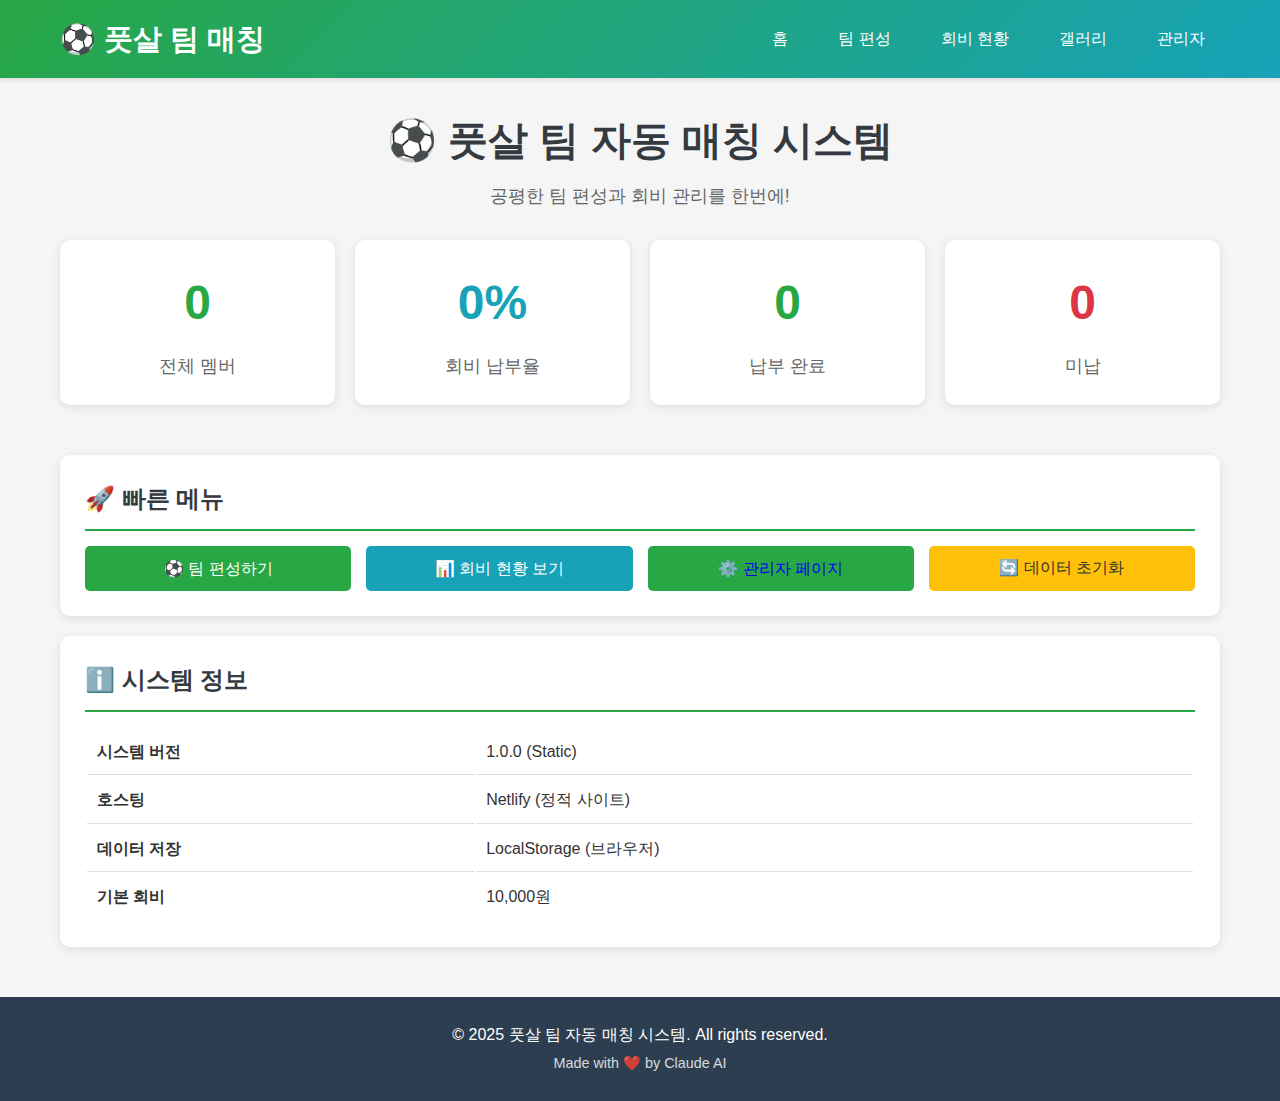
<file: index.html>
<!DOCTYPE html>
<html lang="ko">
<head>
    <meta charset="UTF-8">
    <meta name="viewport" content="width=device-width, initial-scale=1.0">
    <title>풋살 팀 자동 매칭 시스템</title>
    <link rel="stylesheet" href="/assets/css/style.css">
</head>
<body>
    <nav class="navbar">
        <div class="container">
            <a href="/" class="navbar-brand">⚽ 풋살 팀 매칭</a>
            <div class="navbar-menu">
                <a href="/">홈</a>
                <a href="/team-generator.html">팀 편성</a>
                <a href="/payment-status.html">회비 현황</a>
                <a href="/gallery.html">갤러리</a>
                <a href="/admin/" id="adminLink">관리자</a>
            </div>
        </div>
    </nav>

    <div class="container" style="margin-top: 30px;">
        <div class="page-title">
            <h2>⚽ 풋살 팀 자동 매칭 시스템</h2>
            <p>공평한 팀 편성과 회비 관리를 한번에!</p>
        </div>

        <!-- 통계 카드 -->
        <div style="display: grid; grid-template-columns: repeat(auto-fit, minmax(250px, 1fr)); gap: 20px; margin-bottom: 30px;">
            <div class="card text-center">
                <h3 style="color: #28a745; font-size: 3rem; margin-bottom: 10px;" id="totalMembers">0</h3>
                <p style="color: #666; font-size: 1.1rem;">전체 멤버</p>
            </div>

            <div class="card text-center">
                <h3 style="color: #17a2b8; font-size: 3rem; margin-bottom: 10px;" id="paymentRate">0</h3>
                <p style="color: #666; font-size: 1.1rem;">회비 납부율</p>
            </div>

            <div class="card text-center">
                <h3 style="color: #28a745; font-size: 3rem; margin-bottom: 10px;" id="paidCount">0</h3>
                <p style="color: #666; font-size: 1.1rem;">납부 완료</p>
            </div>

            <div class="card text-center">
                <h3 style="color: #dc3545; font-size: 3rem; margin-bottom: 10px;" id="unpaidCount">0</h3>
                <p style="color: #666; font-size: 1.1rem;">미납</p>
            </div>
        </div>

        <!-- 빠른 메뉴 -->
        <div class="card">
            <h3 class="card-title">🚀 빠른 메뉴</h3>

            <div style="display: grid; grid-template-columns: repeat(auto-fit, minmax(250px, 1fr)); gap: 15px;">
                <a href="/team-generator.html" class="btn btn-primary btn-block">⚽ 팀 편성하기</a>
                <a href="/payment-status.html" class="btn btn-secondary btn-block">📊 회비 현황 보기</a>
                <a href="/admin/" class="btn btn-success btn-block" style="background: #28a745;">⚙️ 관리자 페이지</a>
                <button onclick="resetData()" class="btn" style="background: #ffc107; color: #333;">🔄 데이터 초기화</button>
            </div>
        </div>

        <!-- 시스템 정보 -->
        <div class="card">
            <h3 class="card-title">ℹ️ 시스템 정보</h3>

            <table style="width: 100%;">
                <tr>
                    <td style="padding: 10px; border-bottom: 1px solid #ddd;"><strong>시스템 버전</strong></td>
                    <td style="padding: 10px; border-bottom: 1px solid #ddd;">1.0.0 (Static)</td>
                </tr>
                <tr>
                    <td style="padding: 10px; border-bottom: 1px solid #ddd;"><strong>호스팅</strong></td>
                    <td style="padding: 10px; border-bottom: 1px solid #ddd;">Netlify (정적 사이트)</td>
                </tr>
                <tr>
                    <td style="padding: 10px; border-bottom: 1px solid #ddd;"><strong>데이터 저장</strong></td>
                    <td style="padding: 10px; border-bottom: 1px solid #ddd;">LocalStorage (브라우저)</td>
                </tr>
                <tr>
                    <td style="padding: 10px;"><strong>기본 회비</strong></td>
                    <td style="padding: 10px;">10,000원</td>
                </tr>
            </table>
        </div>
    </div>

    <footer style="background: #2c3e50; color: white; text-align: center; padding: 20px; margin-top: 50px;">
        <p>&copy; 2025 풋살 팀 자동 매칭 시스템. All rights reserved.</p>
        <p style="font-size: 0.9rem; opacity: 0.8;">Made with ❤️ by Claude AI</p>
    </footer>

    <script src="/js/storage.js"></script>
    <script>
        // 통계 로드
        function loadStatistics() {
            const members = storage.getMembers(true);
            const stats = storage.getPaymentStatistics();

            document.getElementById('totalMembers').textContent = stats.total_members;
            document.getElementById('paymentRate').textContent = stats.payment_rate + '%';
            document.getElementById('paidCount').textContent = stats.paid_count;
            document.getElementById('unpaidCount').textContent = stats.unpaid_count;
        }

        // 관리자 링크 업데이트
        function updateAdminLink() {
            const isLoggedIn = storage.isAdminLoggedIn();
            const adminLink = document.getElementById('adminLink');

            if (isLoggedIn) {
                adminLink.textContent = '관리자 (로그인됨)';
                adminLink.href = '/admin/';
            } else {
                adminLink.textContent = '관리자';
                adminLink.href = '/admin/login.html';
            }
        }

        // 데이터 초기화
        function resetData() {
            if (storage.resetAllData()) {
                alert('데이터가 초기화되었습니다.');
                location.reload();
            }
        }

        // 페이지 로드 시 실행
        document.addEventListener('DOMContentLoaded', function() {
            loadStatistics();
            updateAdminLink();
        });
    </script>
</body>
</html>
</file>
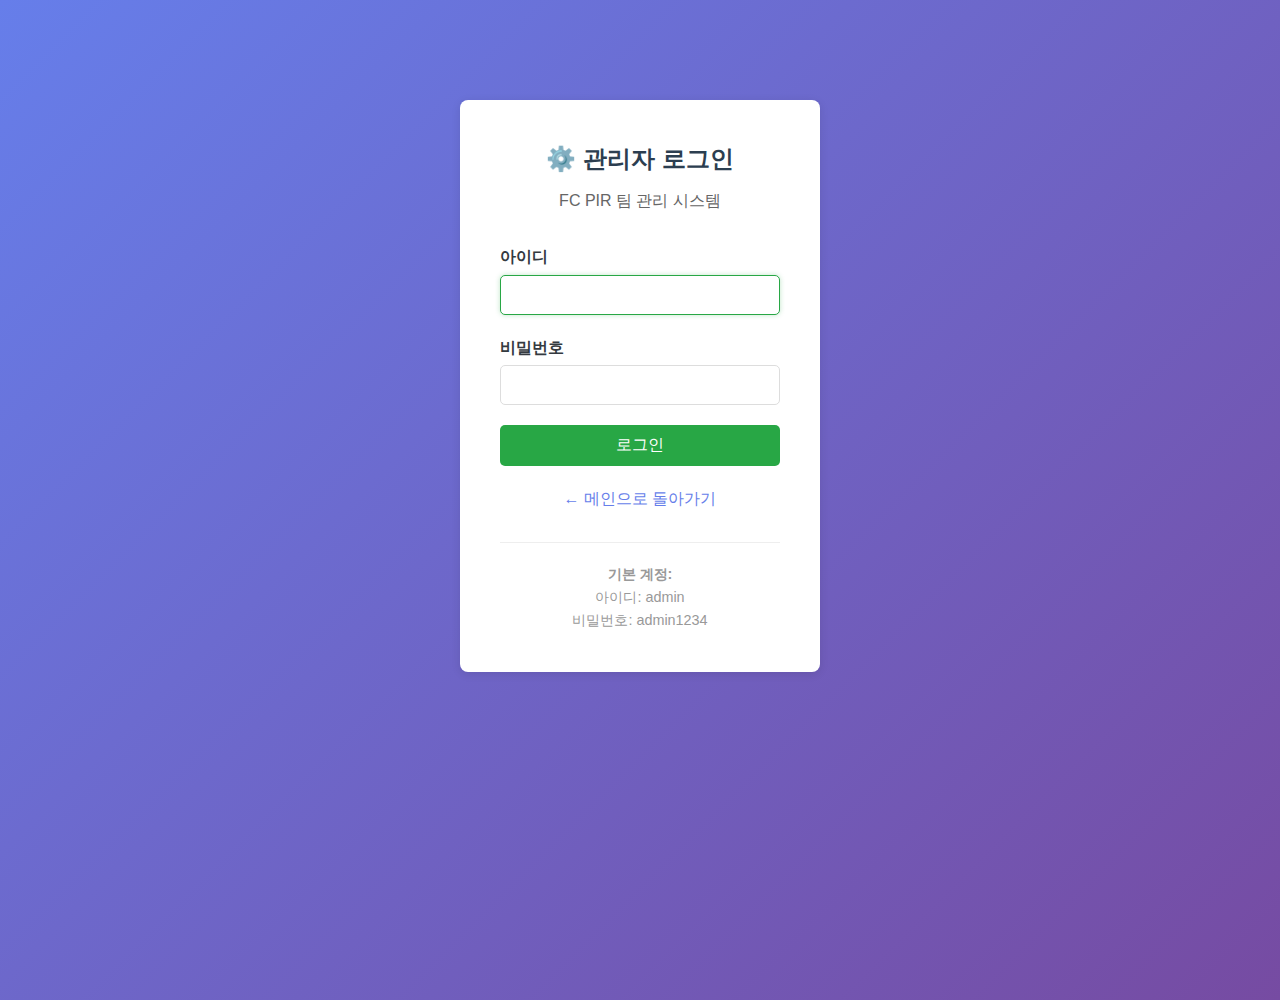
<file: admin/index.html>
<!DOCTYPE html>
<html lang="ko">
<head>
    <meta charset="UTF-8">
    <meta name="viewport" content="width=device-width, initial-scale=1.0">
    <title>관리자 대시보드 - 풋살 팀 매칭</title>
    <link rel="stylesheet" href="/assets/css/style.css">
</head>
<body>
    <nav class="navbar">
        <div class="container">
            <a href="/" class="navbar-brand">⚽ 풋살 팀 매칭</a>
            <div class="navbar-menu">
                <a href="/">홈</a>
                <a href="/team-generator.html">팀 편성</a>
                <a href="/payment-status.html">회비 현황</a>
                <a href="/gallery.html">갤러리</a>
                <a href="/admin/">관리자</a>
                <a href="#" onclick="logout()" style="color: #dc3545;">로그아웃</a>
            </div>
        </div>
    </nav>

    <div class="container" style="margin-top: 30px;">
        <div class="page-title">
            <h2>⚙️ 관리자 대시보드</h2>
            <p>환영합니다, <span id="adminName"></span>님!</p>
        </div>

        <!-- 통계 카드 -->
        <div style="display: grid; grid-template-columns: repeat(auto-fit, minmax(250px, 1fr)); gap: 20px; margin-bottom: 30px;">
            <div class="card text-center">
                <h3 style="color: #28a745; font-size: 3rem; margin-bottom: 10px;" id="totalMembers">0</h3>
                <p style="color: #666; font-size: 1.1rem;">전체 멤버</p>
                <a href="/admin/members.html" class="btn btn-primary" style="margin-top: 10px;">멤버 관리</a>
            </div>

            <div class="card text-center">
                <h3 style="color: #17a2b8; font-size: 3rem; margin-bottom: 10px;" id="paymentRate">0%</h3>
                <p style="color: #666; font-size: 1.1rem;">회비 납부율</p>
                <a href="/admin/payments.html" class="btn btn-secondary" style="margin-top: 10px;">회비 관리</a>
            </div>

            <div class="card text-center">
                <h3 style="color: #28a745; font-size: 3rem; margin-bottom: 10px;" id="paidCount">0</h3>
                <p style="color: #666; font-size: 1.1rem;">납부 완료</p>
            </div>

            <div class="card text-center">
                <h3 style="color: #dc3545; font-size: 3rem; margin-bottom: 10px;" id="unpaidCount">0</h3>
                <p style="color: #666; font-size: 1.1rem;">미납</p>
            </div>
        </div>

        <!-- 빠른 액션 -->
        <div class="card">
            <h3 class="card-title">🚀 빠른 액션</h3>

            <div style="display: grid; grid-template-columns: repeat(auto-fit, minmax(200px, 1fr)); gap: 15px;">
                <a href="/admin/members.html" class="btn btn-primary btn-block">➕ 멤버 추가</a>
                <a href="/admin/payments.html" class="btn btn-secondary btn-block">💰 회비 관리</a>
                <a href="/admin/gallery.html" class="btn btn-block" style="background: #e83e8c; color: white;">📸 갤러리 관리</a>
                <a href="/team-generator.html" class="btn btn-success btn-block" style="background: #28a745;">⚽ 팀 편성</a>
                <a href="/payment-status.html" class="btn" style="background: #ffc107; color: #333;">📊 회비 현황</a>
            </div>
        </div>

        <!-- 최근 팀 편성 기록 -->
        <div class="card">
            <h3 class="card-title">📋 최근 팀 편성 기록</h3>

            <div id="recentTeams">
                <!-- JavaScript로 동적 생성 -->
            </div>
        </div>

        <!-- 시스템 정보 -->
        <div class="card">
            <h3 class="card-title">ℹ️ 시스템 정보</h3>

            <table style="width: 100%;">
                <tr>
                    <td style="padding: 10px; border-bottom: 1px solid #ddd;"><strong>시스템 버전</strong></td>
                    <td style="padding: 10px; border-bottom: 1px solid #ddd;">1.0.0 (Static)</td>
                </tr>
                <tr>
                    <td style="padding: 10px; border-bottom: 1px solid #ddd;"><strong>호스팅</strong></td>
                    <td style="padding: 10px; border-bottom: 1px solid #ddd;">Netlify</td>
                </tr>
                <tr>
                    <td style="padding: 10px; border-bottom: 1px solid #ddd;"><strong>로그인 시간</strong></td>
                    <td style="padding: 10px; border-bottom: 1px solid #ddd;" id="loginTime">-</td>
                </tr>
                <tr>
                    <td style="padding: 10px;"><strong>기본 회비</strong></td>
                    <td style="padding: 10px;">10,000원</td>
                </tr>
            </table>
        </div>
    </div>

    <footer style="background: #2c3e50; color: white; text-align: center; padding: 20px; margin-top: 50px;">
        <p>&copy; 2025 풋살 팀 자동 매칭 시스템. All rights reserved.</p>
    </footer>

    <script src="/js/storage.js"></script>
    <script>
        // 관리자 인증 확인
        if (!storage.isAdminLoggedIn()) {
            alert('로그인이 필요합니다.');
            window.location.href = '/admin/login.html';
        }

        // 통계 로드
        function loadStatistics() {
            const stats = storage.getPaymentStatistics();

            document.getElementById('totalMembers').textContent = stats.total_members;
            document.getElementById('paymentRate').textContent = stats.payment_rate + '%';
            document.getElementById('paidCount').textContent = stats.paid_count;
            document.getElementById('unpaidCount').textContent = stats.unpaid_count;
        }

        // 관리자 정보 로드
        function loadAdminInfo() {
            const session = storage.getAdminSession();
            if (session) {
                document.getElementById('adminName').textContent = session.name;
                const loginTime = new Date(session.login_time).toLocaleString('ko-KR');
                document.getElementById('loginTime').textContent = loginTime;
            }
        }

        // 최근 팀 편성 기록 로드
        function loadRecentTeams() {
            const teams = storage.getTeamHistory(5);
            const recentTeams = document.getElementById('recentTeams');

            if (teams.length === 0) {
                recentTeams.innerHTML = '<div style="text-align: center; padding: 40px; color: #999;">팀 편성 기록이 없습니다.</div>';
                return;
            }

            let html = `
                <table class="table">
                    <thead>
                        <tr>
                            <th>날짜</th>
                            <th>Team A 레벨</th>
                            <th>Team B 레벨</th>
                            <th>레벨 차이</th>
                            <th>생성 시간</th>
                        </tr>
                    </thead>
                    <tbody>
            `;

            teams.forEach(team => {
                const diff = Math.abs(team.team_a_level - team.team_b_level);
                const badgeClass = diff <= 2 ? 'badge-success' : (diff <= 5 ? 'badge-warning' : 'badge-danger');

                html += `
                    <tr>
                        <td>${team.match_date}</td>
                        <td><span class="badge badge-info">${team.team_a_level}</span></td>
                        <td><span class="badge badge-danger" style="background: #dc3545;">${team.team_b_level}</span></td>
                        <td><span class="badge ${badgeClass}">${diff.toFixed(1)}</span></td>
                        <td>${new Date(team.created_at).toLocaleString('ko-KR')}</td>
                    </tr>
                `;
            });

            html += `
                    </tbody>
                </table>
            `;

            recentTeams.innerHTML = html;
        }

        // 로그아웃
        function logout() {
            if (confirm('로그아웃하시겠습니까?')) {
                storage.adminLogout();
                window.location.href = '/admin/login.html';
            }
        }

        // 페이지 로드 시 실행
        document.addEventListener('DOMContentLoaded', function() {
            loadStatistics();
            loadAdminInfo();
            loadRecentTeams();
        });
    </script>
</body>
</html>
</file>
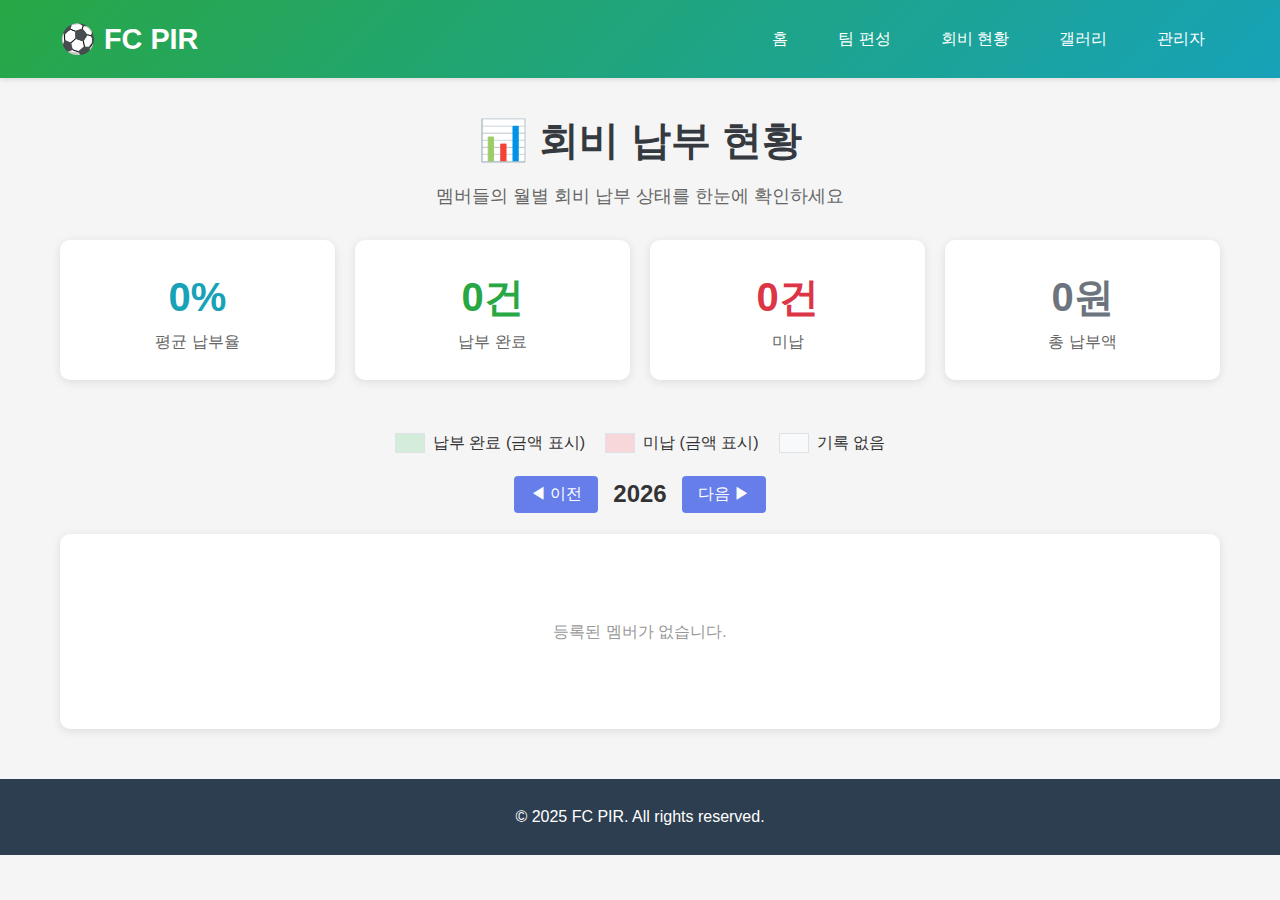
<file: payment-status.html>
<!DOCTYPE html>
<html lang="ko">
<head>
    <meta charset="UTF-8">
    <meta name="viewport" content="width=device-width, initial-scale=1.0">
    <title>회비 현황 - FC PIR</title>
    <link rel="stylesheet" href="/assets/css/style.css">
    <style>
        .payment-matrix {
            overflow-x: auto;
            margin: 20px 0;
        }

        .payment-table {
            width: 100%;
            border-collapse: collapse;
            min-width: 1000px;
            background: white;
            box-shadow: 0 1px 3px rgba(0,0,0,0.1);
        }

        .payment-table th,
        .payment-table td {
            padding: 12px 8px;
            text-align: center;
            border: 1px solid #dee2e6;
        }

        .payment-table thead th {
            background: linear-gradient(135deg, #667eea 0%, #764ba2 100%);
            color: white;
            font-weight: 600;
            position: sticky;
            top: 0;
            z-index: 10;
        }

        .payment-table tbody th {
            background: #f8f9fa;
            font-weight: 600;
            text-align: left;
            position: sticky;
            left: 0;
            z-index: 5;
        }

        .payment-cell {
            cursor: default;
            font-size: 0.9rem;
            font-weight: 600;
        }

        .payment-cell.paid {
            background: #d4edda;
            color: #155724;
        }

        .payment-cell.unpaid {
            background: #f8d7da;
            color: #721c24;
        }

        .payment-cell.empty {
            background: #f8f9fa;
            color: #6c757d;
        }

        .year-selector {
            display: flex;
            justify-content: center;
            align-items: center;
            gap: 15px;
            margin: 20px 0;
        }

        .year-selector button {
            padding: 8px 16px;
            border: none;
            background: #667eea;
            color: white;
            border-radius: 4px;
            cursor: pointer;
            font-size: 1rem;
        }

        .year-selector button:hover {
            background: #5568d3;
        }

        .year-selector span {
            font-size: 1.5rem;
            font-weight: bold;
            color: #333;
        }

        .stats-row {
            background: #e7f3ff !important;
            font-weight: bold;
        }

        .legend {
            display: flex;
            gap: 20px;
            justify-content: center;
            margin: 20px 0;
            flex-wrap: wrap;
        }

        .legend-item {
            display: flex;
            align-items: center;
            gap: 8px;
        }

        .legend-box {
            width: 30px;
            height: 20px;
            border: 1px solid #dee2e6;
        }

        .legend-box.paid {
            background: #d4edda;
        }

        .legend-box.unpaid {
            background: #f8d7da;
        }

        .legend-box.empty {
            background: #f8f9fa;
        }
    </style>
</head>
<body>
    <nav class="navbar">
        <div class="container">
            <a href="/" class="navbar-brand">⚽ FC PIR</a>
            <div class="navbar-menu">
                <a href="/">홈</a>
                <a href="/team-generator.html">팀 편성</a>
                <a href="/payment-status.html">회비 현황</a>
                <a href="/gallery.html">갤러리</a>
                <a href="/admin/">관리자</a>
            </div>
        </div>
    </nav>

    <div class="container" style="margin-top: 30px;">
        <div class="page-title">
            <h2>📊 회비 납부 현황</h2>
            <p>멤버들의 월별 회비 납부 상태를 한눈에 확인하세요</p>
        </div>

        <!-- 통계 -->
        <div style="display: grid; grid-template-columns: repeat(auto-fit, minmax(200px, 1fr)); gap: 20px; margin-bottom: 30px;">
            <div class="card text-center">
                <h3 style="color: #17a2b8; font-size: 2.5rem;" id="paymentRate">0%</h3>
                <p style="color: #666;">평균 납부율</p>
            </div>

            <div class="card text-center">
                <h3 style="color: #28a745; font-size: 2.5rem;" id="paidCount">0건</h3>
                <p style="color: #666;">납부 완료</p>
            </div>

            <div class="card text-center">
                <h3 style="color: #dc3545; font-size: 2.5rem;" id="unpaidCount">0건</h3>
                <p style="color: #666;">미납</p>
            </div>

            <div class="card text-center">
                <h3 style="color: #6c757d; font-size: 2.5rem;" id="totalAmount">0원</h3>
                <p style="color: #666;">총 납부액</p>
            </div>
        </div>

        <!-- 범례 -->
        <div class="legend">
            <div class="legend-item">
                <div class="legend-box paid"></div>
                <span>납부 완료 (금액 표시)</span>
            </div>
            <div class="legend-item">
                <div class="legend-box unpaid"></div>
                <span>미납 (금액 표시)</span>
            </div>
            <div class="legend-item">
                <div class="legend-box empty"></div>
                <span>기록 없음</span>
            </div>
        </div>

        <!-- 연도 선택 -->
        <div class="year-selector">
            <button onclick="changeYear(-1)">◀ 이전</button>
            <span id="currentYear">2025</span>
            <button onclick="changeYear(1)">다음 ▶</button>
        </div>

        <div class="card">
            <div class="payment-matrix" id="paymentMatrix">
                <!-- JavaScript로 동적 생성 -->
            </div>
        </div>
    </div>

    <footer style="background: #2c3e50; color: white; text-align: center; padding: 20px; margin-top: 50px;">
        <p>&copy; 2025 FC PIR. All rights reserved.</p>
    </footer>

    <script src="/js/storage.js"></script>
    <script>
        let currentYear = new Date().getFullYear();

        // 연도 변경
        function changeYear(delta) {
            currentYear += delta;
            document.getElementById('currentYear').textContent = currentYear;
            loadPaymentMatrix();
            loadStatistics();
        }

        // 통계 로드
        function loadStatistics() {
            const matrix = storage.getPaymentMatrix(currentYear);

            let totalPaid = 0;
            let totalUnpaid = 0;
            let totalAmount = 0;

            matrix.forEach(row => {
                for (let month = 1; month <= 12; month++) {
                    const payment = row.months[month];
                    if (payment) {
                        if (payment.paid) {
                            totalPaid++;
                            totalAmount += payment.amount;
                        } else {
                            totalUnpaid++;
                        }
                    }
                }
            });

            const totalPayments = totalPaid + totalUnpaid;
            const paymentRate = totalPayments > 0 ? Math.round((totalPaid / totalPayments) * 100) : 0;

            document.getElementById('paymentRate').textContent = paymentRate + '%';
            document.getElementById('paidCount').textContent = totalPaid + '건';
            document.getElementById('unpaidCount').textContent = totalUnpaid + '건';
            document.getElementById('totalAmount').textContent = formatCurrency(totalAmount);
        }

        // 회비 매트릭스 로드
        function loadPaymentMatrix() {
            const matrix = storage.getPaymentMatrix(currentYear);
            const container = document.getElementById('paymentMatrix');

            if (matrix.length === 0) {
                container.innerHTML = '<div style="text-align: center; padding: 40px; color: #999;">등록된 멤버가 없습니다.</div>';
                return;
            }

            let html = `
                <table class="payment-table">
                    <thead>
                        <tr>
                            <th style="min-width: 120px;">회원명</th>
            `;

            // 월 헤더
            for (let month = 1; month <= 12; month++) {
                html += `<th>${month}월</th>`;
            }

            html += `
                            <th>합계</th>
                        </tr>
                    </thead>
                    <tbody>
            `;

            // 회원별 행
            matrix.forEach(row => {
                html += `<tr>`;
                html += `<th>${escapeHtml(row.member_name)}</th>`;

                let rowTotal = 0;

                // 월별 데이터
                for (let month = 1; month <= 12; month++) {
                    const payment = row.months[month];

                    if (payment) {
                        const cellClass = payment.paid ? 'paid' : 'unpaid';
                        const amount = formatAmount(payment.amount);
                        html += `<td class="payment-cell ${cellClass}">${amount}</td>`;

                        if (payment.paid) {
                            rowTotal += payment.amount;
                        }
                    } else {
                        html += `<td class="payment-cell empty">-</td>`;
                    }
                }

                // 합계 열
                html += `<td style="font-weight: bold; background: #e7f3ff;">${formatCurrency(rowTotal)}</td>`;
                html += `</tr>`;
            });

            // 통계 행 (월별 합계)
            html += `<tr class="stats-row">`;
            html += `<th>월별 합계</th>`;

            let yearTotal = 0;

            for (let month = 1; month <= 12; month++) {
                let monthTotal = 0;

                matrix.forEach(row => {
                    const payment = row.months[month];
                    if (payment && payment.paid) {
                        monthTotal += payment.amount;
                    }
                });

                yearTotal += monthTotal;
                html += `<td style="font-weight: bold;">${formatCurrency(monthTotal)}</td>`;
            }

            html += `<td style="font-weight: bold; font-size: 1.1rem;">${formatCurrency(yearTotal)}</td>`;
            html += `</tr>`;

            html += `
                    </tbody>
                </table>
            `;

            container.innerHTML = html;
        }

        // 금액 포맷 (간단)
        function formatAmount(amount) {
            if (amount >= 10000) {
                return (amount / 10000) + '만';
            }
            return amount.toLocaleString() + '원';
        }

        // 금액 포맷 (전체)
        function formatCurrency(amount) {
            if (amount === 0) return '0원';
            return amount.toLocaleString() + '원';
        }

        // HTML 이스케이프
        function escapeHtml(text) {
            if (!text) return '';
            const div = document.createElement('div');
            div.textContent = text;
            return div.innerHTML;
        }

        // 페이지 로드 시 실행
        document.addEventListener('DOMContentLoaded', function() {
            document.getElementById('currentYear').textContent = currentYear;
            loadStatistics();
            loadPaymentMatrix();
        });
    </script>
</body>
</html>
</file>
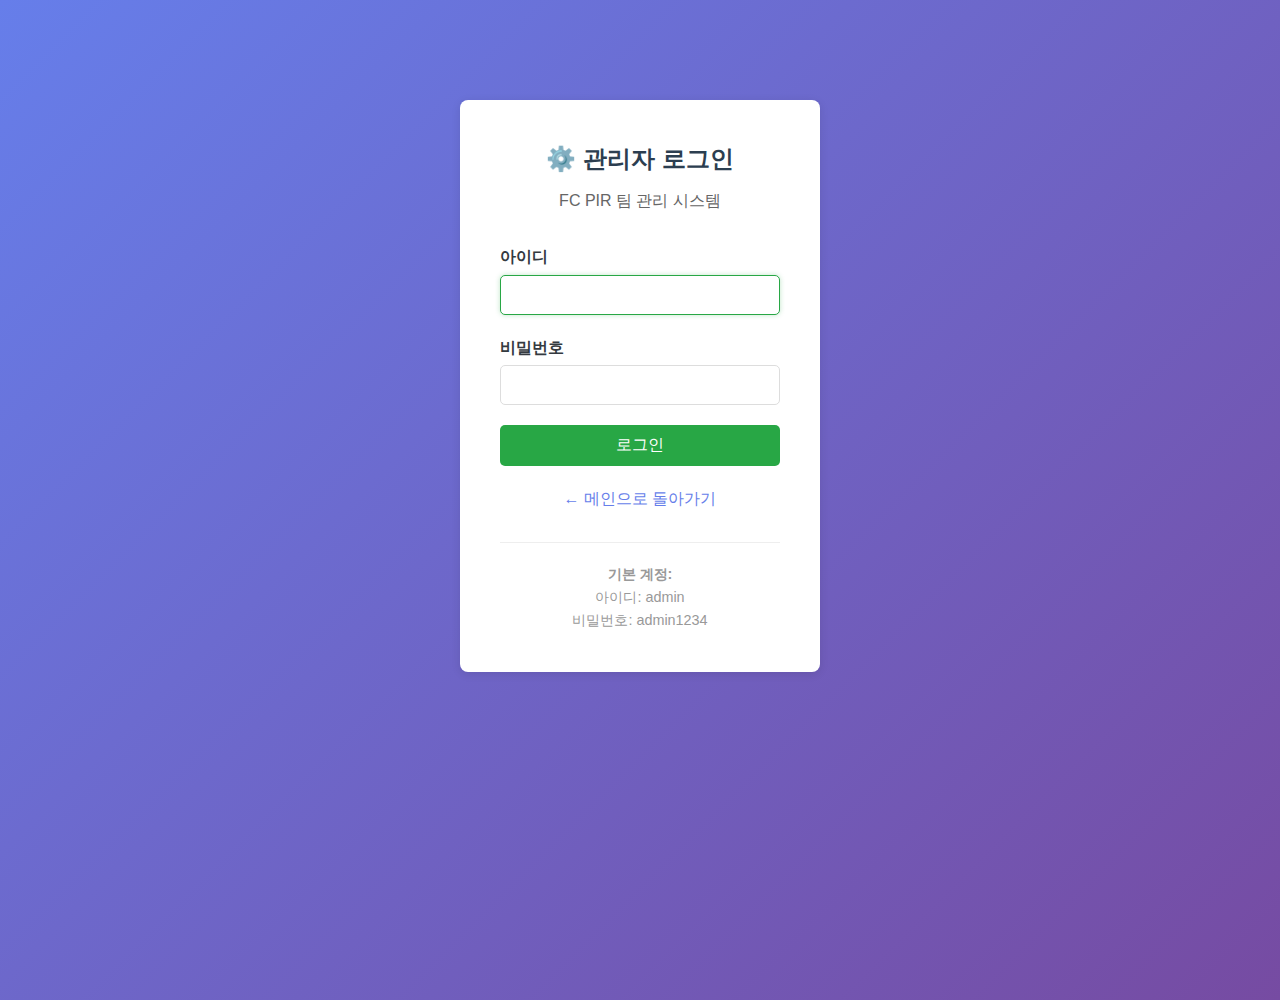
<file: admin/login.html>
<!DOCTYPE html>
<html lang="ko">
<head>
    <meta charset="UTF-8">
    <meta name="viewport" content="width=device-width, initial-scale=1.0">
    <title>관리자 로그인 - FC PIR</title>
    <link rel="stylesheet" href="/assets/css/style.css">
    <style>
        .login-container {
            max-width: 400px;
            margin: 100px auto;
            padding: 0 20px;
        }
        .login-card {
            background: white;
            padding: 40px;
            border-radius: 8px;
            box-shadow: 0 2px 10px rgba(0,0,0,0.1);
        }
        .login-title {
            text-align: center;
            margin-bottom: 30px;
        }
        .login-title h2 {
            color: #2c3e50;
            margin-bottom: 10px;
        }
    </style>
</head>
<body style="background: linear-gradient(135deg, #667eea 0%, #764ba2 100%); min-height: 100vh;">
    <div class="login-container">
        <div class="login-card">
            <div class="login-title">
                <h2>⚙️ 관리자 로그인</h2>
                <p style="color: #666;">FC PIR 팀 관리 시스템</p>
            </div>

            <form id="loginForm">
                <div class="form-group">
                    <label for="username">아이디</label>
                    <input type="text" id="username" class="form-control" required autofocus>
                </div>

                <div class="form-group">
                    <label for="password">비밀번호</label>
                    <input type="password" id="password" class="form-control" required>
                </div>

                <div id="errorMessage" style="display: none; padding: 10px; margin-bottom: 15px; background: #f8d7da; color: #721c24; border-radius: 4px; font-size: 0.9rem;">
                </div>

                <button type="submit" class="btn btn-primary btn-block">로그인</button>

                <div style="text-align: center; margin-top: 20px;">
                    <a href="/" style="color: #667eea; text-decoration: none;">← 메인으로 돌아가기</a>
                </div>
            </form>

            <div style="margin-top: 30px; padding-top: 20px; border-top: 1px solid #eee; text-align: center; color: #999; font-size: 0.9rem;">
                <p><strong>기본 계정:</strong></p>
                <p>아이디: admin</p>
                <p>비밀번호: admin1234</p>
            </div>
        </div>
    </div>

    <script src="/js/storage.js"></script>
    <script>
        // 이미 로그인된 경우 대시보드로 리다이렉트
        if (storage.isAdminLoggedIn()) {
            window.location.href = '/admin/';
        }

        // 로그인 폼 제출
        document.getElementById('loginForm').addEventListener('submit', function(e) {
            e.preventDefault();

            const username = document.getElementById('username').value;
            const password = document.getElementById('password').value;
            const errorMessage = document.getElementById('errorMessage');

            // 로그인 시도
            const result = storage.adminLogin(username, password);

            if (result.success) {
                // 로그인 성공
                window.location.href = '/admin/';
            } else {
                // 로그인 실패
                errorMessage.textContent = result.message;
                errorMessage.style.display = 'block';

                // 3초 후 오류 메시지 숨김
                setTimeout(() => {
                    errorMessage.style.display = 'none';
                }, 3000);
            }
        });
    </script>
</body>
</html>
</file>
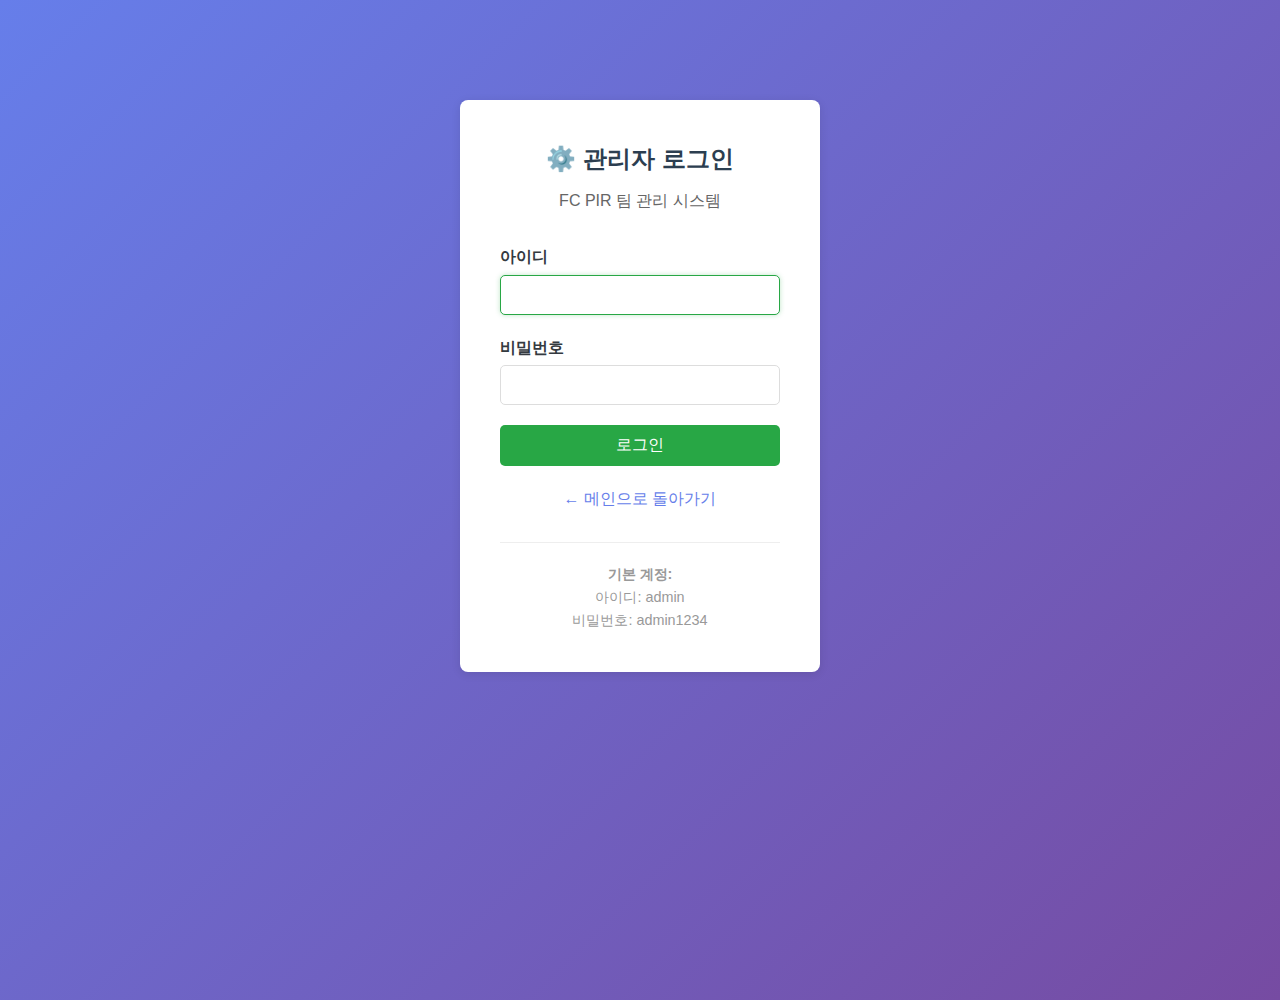
<file: admin/payments.html>
<!DOCTYPE html>
<html lang="ko">
<head>
    <meta charset="UTF-8">
    <meta name="viewport" content="width=device-width, initial-scale=1.0">
    <title>회비 관리 - 풋살 팀 매칭</title>
    <link rel="stylesheet" href="/assets/css/style.css">
    <style>
        .payment-matrix {
            overflow-x: auto;
            margin: 20px 0;
        }

        .payment-table {
            width: 100%;
            border-collapse: collapse;
            min-width: 1000px;
            background: white;
            box-shadow: 0 1px 3px rgba(0,0,0,0.1);
        }

        .payment-table th,
        .payment-table td {
            padding: 10px 6px;
            text-align: center;
            border: 1px solid #dee2e6;
            font-size: 0.85rem;
        }

        .payment-table thead th {
            background: linear-gradient(135deg, #667eea 0%, #764ba2 100%);
            color: white;
            font-weight: 600;
            position: sticky;
            top: 0;
            z-index: 10;
        }

        .payment-table tbody th {
            background: #f8f9fa;
            font-weight: 600;
            text-align: left;
            position: sticky;
            left: 0;
            z-index: 5;
        }

        .payment-cell {
            cursor: pointer;
            font-size: 0.85rem;
            font-weight: 600;
            transition: all 0.2s;
            position: relative;
        }

        .payment-cell:hover {
            transform: scale(1.05);
            box-shadow: 0 2px 8px rgba(0,0,0,0.2);
        }

        .payment-cell.paid {
            background: #d4edda;
            color: #155724;
        }

        .payment-cell.unpaid {
            background: #f8d7da;
            color: #721c24;
        }

        .payment-cell.empty {
            background: #fff3cd;
            color: #856404;
        }

        .year-selector {
            display: flex;
            justify-content: center;
            align-items: center;
            gap: 15px;
            margin: 20px 0;
        }

        .year-selector button {
            padding: 8px 16px;
            border: none;
            background: #667eea;
            color: white;
            border-radius: 4px;
            cursor: pointer;
            font-size: 1rem;
        }

        .year-selector button:hover {
            background: #5568d3;
        }

        .year-selector span {
            font-size: 1.5rem;
            font-weight: bold;
            color: #333;
        }

        .stats-row {
            background: #e7f3ff !important;
            font-weight: bold;
        }

        .legend {
            display: flex;
            gap: 20px;
            justify-content: center;
            margin: 20px 0;
            flex-wrap: wrap;
        }

        .legend-item {
            display: flex;
            align-items: center;
            gap: 8px;
        }

        .legend-box {
            width: 30px;
            height: 20px;
            border: 1px solid #dee2e6;
        }

        .legend-box.paid {
            background: #d4edda;
        }

        .legend-box.unpaid {
            background: #f8d7da;
        }

        .legend-box.empty {
            background: #fff3cd;
        }

        /* 모달 스타일 */
        .modal {
            display: none;
            position: fixed;
            z-index: 1000;
            left: 0;
            top: 0;
            width: 100%;
            height: 100%;
            background: rgba(0,0,0,0.5);
            animation: fadeIn 0.2s;
        }

        .modal.active {
            display: flex;
            justify-content: center;
            align-items: center;
        }

        .modal-content {
            background: white;
            padding: 30px;
            border-radius: 8px;
            max-width: 400px;
            width: 90%;
            animation: slideIn 0.3s;
        }

        @keyframes fadeIn {
            from { opacity: 0; }
            to { opacity: 1; }
        }

        @keyframes slideIn {
            from { transform: translateY(-50px); opacity: 0; }
            to { transform: translateY(0); opacity: 1; }
        }

        .modal-header {
            margin-bottom: 20px;
        }

        .modal-header h3 {
            margin: 0;
            color: #333;
        }

        .modal-actions {
            display: flex;
            gap: 10px;
            margin-top: 20px;
        }

        .modal-actions button {
            flex: 1;
            padding: 10px;
            border: none;
            border-radius: 4px;
            cursor: pointer;
            font-size: 1rem;
        }
    </style>
</head>
<body>
    <nav class="navbar">
        <div class="container">
            <a href="/" class="navbar-brand">⚽ 풋살 팀 매칭</a>
            <div class="navbar-menu">
                <a href="/">홈</a>
                <a href="/team-generator.html">팀 편성</a>
                <a href="/payment-status.html">회비 현황</a>
                <a href="/admin/">관리자</a>
                <a href="#" onclick="logout()" style="color: #dc3545;">로그아웃</a>
            </div>
        </div>
    </nav>

    <div class="container" style="margin-top: 30px;">
        <div class="page-title">
            <h2>💰 회비 관리</h2>
            <p>회원들의 월별 회비를 관리합니다 (셀 클릭으로 납부 처리/금액 입력)</p>
        </div>

        <!-- 통계 -->
        <div style="display: grid; grid-template-columns: repeat(auto-fit, minmax(200px, 1fr)); gap: 20px; margin-bottom: 30px;">
            <div class="card text-center">
                <h3 style="color: #17a2b8; font-size: 2.5rem;" id="paymentRate">0%</h3>
                <p style="color: #666;">평균 납부율</p>
            </div>

            <div class="card text-center">
                <h3 style="color: #28a745; font-size: 2.5rem;" id="paidCount">0건</h3>
                <p style="color: #666;">납부 완료</p>
            </div>

            <div class="card text-center">
                <h3 style="color: #dc3545; font-size: 2.5rem;" id="unpaidCount">0건</h3>
                <p style="color: #666;">미납</p>
            </div>

            <div class="card text-center">
                <h3 style="color: #6c757d; font-size: 2.5rem;" id="totalAmount">0원</h3>
                <p style="color: #666;">총 납부액</p>
            </div>
        </div>

        <!-- 범례 -->
        <div class="legend">
            <div class="legend-item">
                <div class="legend-box paid"></div>
                <span>납부 완료 (클릭: 미납 처리)</span>
            </div>
            <div class="legend-item">
                <div class="legend-box unpaid"></div>
                <span>미납 (클릭: 납부 처리)</span>
            </div>
            <div class="legend-item">
                <div class="legend-box empty"></div>
                <span>기록 없음 (클릭: 회비 등록)</span>
            </div>
        </div>

        <!-- 연도 선택 -->
        <div class="year-selector">
            <button onclick="changeYear(-1)">◀ 이전</button>
            <span id="currentYear">2025</span>
            <button onclick="changeYear(1)">다음 ▶</button>
        </div>

        <div class="card">
            <div class="payment-matrix" id="paymentMatrix">
                <!-- JavaScript로 동적 생성 -->
            </div>
        </div>
    </div>

    <!-- 회비 등록/수정 모달 -->
    <div id="paymentModal" class="modal">
        <div class="modal-content">
            <div class="modal-header">
                <h3 id="modalTitle">회비 등록</h3>
            </div>

            <div class="form-group">
                <label>회원명</label>
                <input type="text" id="modalMemberName" class="form-control" readonly>
            </div>

            <div class="form-group">
                <label>대상 월</label>
                <input type="text" id="modalMonth" class="form-control" readonly>
            </div>

            <div class="form-group">
                <label>금액 *</label>
                <input type="number" id="modalAmount" class="form-control" value="10000" required>
            </div>

            <div class="form-group">
                <label>비고</label>
                <input type="text" id="modalNote" class="form-control" placeholder="예: 1월 회비">
            </div>

            <div class="modal-actions">
                <button onclick="closeModal()" class="btn btn-secondary">취소</button>
                <button onclick="savePayment()" class="btn btn-primary">저장</button>
            </div>
        </div>
    </div>

    <footer style="background: #2c3e50; color: white; text-align: center; padding: 20px; margin-top: 50px;">
        <p>&copy; 2025 풋살 팀 자동 매칭 시스템. All rights reserved.</p>
    </footer>

    <script src="/js/storage.js"></script>
    <script>
        // 관리자 인증 확인
        if (!storage.isAdminLoggedIn()) {
            alert('로그인이 필요합니다.');
            window.location.href = '/admin/login.html';
        }

        let currentYear = new Date().getFullYear();
        let currentCell = null; // 현재 선택된 셀 정보

        // 연도 변경
        function changeYear(delta) {
            currentYear += delta;
            document.getElementById('currentYear').textContent = currentYear;
            loadPaymentMatrix();
            loadStatistics();
        }

        // 통계 로드
        function loadStatistics() {
            const matrix = storage.getPaymentMatrix(currentYear);

            let totalPaid = 0;
            let totalUnpaid = 0;
            let totalAmount = 0;

            matrix.forEach(row => {
                for (let month = 1; month <= 12; month++) {
                    const payment = row.months[month];
                    if (payment) {
                        if (payment.paid) {
                            totalPaid++;
                            totalAmount += payment.amount;
                        } else {
                            totalUnpaid++;
                        }
                    }
                }
            });

            const totalPayments = totalPaid + totalUnpaid;
            const paymentRate = totalPayments > 0 ? Math.round((totalPaid / totalPayments) * 100) : 0;

            document.getElementById('paymentRate').textContent = paymentRate + '%';
            document.getElementById('paidCount').textContent = totalPaid + '건';
            document.getElementById('unpaidCount').textContent = totalUnpaid + '건';
            document.getElementById('totalAmount').textContent = formatCurrency(totalAmount);
        }

        // 회비 매트릭스 로드
        function loadPaymentMatrix() {
            const matrix = storage.getPaymentMatrix(currentYear);
            const container = document.getElementById('paymentMatrix');

            if (matrix.length === 0) {
                container.innerHTML = '<div style="text-align: center; padding: 40px; color: #999;">등록된 멤버가 없습니다.</div>';
                return;
            }

            let html = `
                <table class="payment-table">
                    <thead>
                        <tr>
                            <th style="min-width: 120px;">회원명</th>
            `;

            // 월 헤더
            for (let month = 1; month <= 12; month++) {
                html += `<th>${month}월</th>`;
            }

            html += `
                            <th>합계</th>
                        </tr>
                    </thead>
                    <tbody>
            `;

            // 회원별 행
            matrix.forEach(row => {
                html += `<tr>`;
                html += `<th>${escapeHtml(row.member_name)}</th>`;

                let rowTotal = 0;

                // 월별 데이터
                for (let month = 1; month <= 12; month++) {
                    const payment = row.months[month];

                    if (payment) {
                        const cellClass = payment.paid ? 'paid' : 'unpaid';
                        const amount = formatAmount(payment.amount);
                        html += `<td class="payment-cell ${cellClass}" onclick="handleCellClick(${row.member_id}, ${month}, ${payment.id}, ${payment.paid})">${amount}</td>`;

                        if (payment.paid) {
                            rowTotal += payment.amount;
                        }
                    } else {
                        html += `<td class="payment-cell empty" onclick="handleCellClick(${row.member_id}, ${month}, null, null)">등록</td>`;
                    }
                }

                // 합계 열
                html += `<td style="font-weight: bold; background: #e7f3ff;">${formatCurrency(rowTotal)}</td>`;
                html += `</tr>`;
            });

            // 통계 행 (월별 합계)
            html += `<tr class="stats-row">`;
            html += `<th>월별 합계</th>`;

            let yearTotal = 0;

            for (let month = 1; month <= 12; month++) {
                let monthTotal = 0;

                matrix.forEach(row => {
                    const payment = row.months[month];
                    if (payment && payment.paid) {
                        monthTotal += payment.amount;
                    }
                });

                yearTotal += monthTotal;
                html += `<td style="font-weight: bold;">${formatCurrency(monthTotal)}</td>`;
            }

            html += `<td style="font-weight: bold; font-size: 1.1rem;">${formatCurrency(yearTotal)}</td>`;
            html += `</tr>`;

            html += `
                    </tbody>
                </table>
            `;

            container.innerHTML = html;
        }

        // 셀 클릭 핸들러
        function handleCellClick(memberId, month, paymentId, isPaid) {
            const member = storage.getMember(memberId);

            if (!member) {
                alert('회원 정보를 찾을 수 없습니다.');
                return;
            }

            if (paymentId === null) {
                // 새 회비 등록
                openModal(memberId, member.name, month, null, false);
            } else {
                // 기존 회비 토글
                if (isPaid) {
                    // 납부 완료 → 미납으로 변경
                    if (confirm(`${member.name}님의 ${month}월 회비를 미납 처리하시겠습니까?`)) {
                        storage.updatePayment(paymentId, false);
                        loadPaymentMatrix();
                        loadStatistics();
                    }
                } else {
                    // 미납 → 납부 완료로 변경
                    if (confirm(`${member.name}님의 ${month}월 회비를 납부 처리하시겠습니까?`)) {
                        storage.updatePayment(paymentId, true);
                        loadPaymentMatrix();
                        loadStatistics();
                    }
                }
            }
        }

        // 모달 열기
        function openModal(memberId, memberName, month, paymentId, isPaid) {
            currentCell = { memberId, month, paymentId, isPaid };

            document.getElementById('modalTitle').textContent = paymentId ? '회비 수정' : '회비 등록';
            document.getElementById('modalMemberName').value = memberName;
            document.getElementById('modalMonth').value = `${currentYear}년 ${month}월`;
            document.getElementById('modalAmount').value = 10000;
            document.getElementById('modalNote').value = `${month}월 회비`;

            document.getElementById('paymentModal').classList.add('active');
        }

        // 모달 닫기
        function closeModal() {
            document.getElementById('paymentModal').classList.remove('active');
            currentCell = null;
        }

        // 회비 저장
        function savePayment() {
            if (!currentCell) return;

            const amount = parseInt(document.getElementById('modalAmount').value);
            const note = document.getElementById('modalNote').value.trim();

            if (!amount || amount <= 0) {
                alert('금액을 입력해주세요.');
                return;
            }

            const result = storage.addPayment(
                currentCell.memberId,
                currentYear,
                currentCell.month,
                amount,
                false,
                note
            );

            if (result.error) {
                alert(result.error);
                return;
            }

            alert('회비가 등록되었습니다.');
            closeModal();
            loadPaymentMatrix();
            loadStatistics();
        }

        // 금액 포맷 (간단)
        function formatAmount(amount) {
            if (amount >= 10000) {
                return (amount / 10000) + '만';
            }
            return amount.toLocaleString() + '원';
        }

        // 금액 포맷 (전체)
        function formatCurrency(amount) {
            if (amount === 0) return '0원';
            return amount.toLocaleString() + '원';
        }

        // HTML 이스케이프
        function escapeHtml(text) {
            if (!text) return '';
            const div = document.createElement('div');
            div.textContent = text;
            return div.innerHTML;
        }

        // 로그아웃
        function logout() {
            if (confirm('로그아웃하시겠습니까?')) {
                storage.adminLogout();
                window.location.href = '/admin/login.html';
            }
        }

        // 모달 외부 클릭 시 닫기
        document.getElementById('paymentModal').addEventListener('click', function(e) {
            if (e.target === this) {
                closeModal();
            }
        });

        // 페이지 로드 시 실행
        document.addEventListener('DOMContentLoaded', function() {
            document.getElementById('currentYear').textContent = currentYear;
            loadStatistics();
            loadPaymentMatrix();
        });
    </script>
</body>
</html>
</file>
<file: assets/css/style.css>
/* 풋살 팀 자동 매칭 시스템 - 기본 스타일 */

:root {
    --primary-color: #28a745;
    --secondary-color: #17a2b8;
    --danger-color: #dc3545;
    --warning-color: #ffc107;
    --dark-color: #343a40;
    --light-color: #f8f9fa;
}

* {
    margin: 0;
    padding: 0;
    box-sizing: border-box;
}

body {
    font-family: 'Segoe UI', Tahoma, Geneva, Verdana, sans-serif;
    line-height: 1.6;
    color: #333;
    background-color: #f5f5f5;
}

.container {
    max-width: 1200px;
    margin: 0 auto;
    padding: 0 20px;
}

/* 헤더 */
.navbar {
    background: linear-gradient(135deg, var(--primary-color), var(--secondary-color));
    color: white;
    padding: 1rem 0;
    box-shadow: 0 2px 5px rgba(0,0,0,0.1);
}

.navbar .container {
    display: flex;
    justify-content: space-between;
    align-items: center;
}

.navbar-brand {
    font-size: 1.8rem;
    font-weight: bold;
    color: white;
    text-decoration: none;
}

.navbar-menu {
    display: flex;
    gap: 20px;
}

.navbar-menu a {
    color: white;
    text-decoration: none;
    padding: 8px 15px;
    border-radius: 5px;
    transition: background 0.3s;
}

.navbar-menu a:hover {
    background: rgba(255,255,255,0.2);
}

header {
    background: linear-gradient(135deg, var(--primary-color), var(--secondary-color));
    color: white;
    padding: 1rem 0;
    box-shadow: 0 2px 5px rgba(0,0,0,0.1);
}

header .container {
    display: flex;
    justify-content: space-between;
    align-items: center;
}

header h1 {
    font-size: 1.8rem;
    font-weight: bold;
}

header nav ul {
    list-style: none;
    display: flex;
    gap: 20px;
}

header nav a {
    color: white;
    text-decoration: none;
    padding: 8px 15px;
    border-radius: 5px;
    transition: background 0.3s;
}

header nav a:hover {
    background: rgba(255,255,255,0.2);
}

/* 메인 컨텐츠 */
main {
    padding: 30px 0;
    min-height: calc(100vh - 200px);
}

.page-title {
    text-align: center;
    margin-bottom: 30px;
    color: var(--dark-color);
}

.page-title h2 {
    font-size: 2.5rem;
    margin-bottom: 10px;
}

.page-title p {
    color: #666;
    font-size: 1.1rem;
}

/* 카드 */
.card {
    background: white;
    border-radius: 10px;
    box-shadow: 0 2px 10px rgba(0,0,0,0.1);
    padding: 25px;
    margin-bottom: 20px;
}

.card-title {
    font-size: 1.5rem;
    margin-bottom: 15px;
    color: var(--dark-color);
    border-bottom: 2px solid var(--primary-color);
    padding-bottom: 10px;
}

/* 버튼 */
.btn {
    display: inline-block;
    padding: 10px 20px;
    border: none;
    border-radius: 5px;
    cursor: pointer;
    font-size: 1rem;
    text-decoration: none;
    transition: all 0.3s;
}

.btn-primary {
    background: var(--primary-color);
    color: white;
}

.btn-primary:hover {
    background: #218838;
    transform: translateY(-2px);
    box-shadow: 0 4px 8px rgba(0,0,0,0.2);
}

.btn-secondary {
    background: var(--secondary-color);
    color: white;
}

.btn-secondary:hover {
    background: #138496;
}

.btn-danger {
    background: var(--danger-color);
    color: white;
}

.btn-danger:hover {
    background: #c82333;
}

.btn-block {
    display: block;
    width: 100%;
    text-align: center;
}

/* 폼 */
.form-group {
    margin-bottom: 20px;
}

.form-group label {
    display: block;
    margin-bottom: 5px;
    font-weight: 600;
    color: var(--dark-color);
}

.form-control {
    width: 100%;
    padding: 10px;
    border: 1px solid #ddd;
    border-radius: 5px;
    font-size: 1rem;
}

.form-control:focus {
    outline: none;
    border-color: var(--primary-color);
    box-shadow: 0 0 5px rgba(40, 167, 69, 0.3);
}

/* 테이블 */
.table {
    width: 100%;
    border-collapse: collapse;
    background: white;
}

.table th,
.table td {
    padding: 12px;
    text-align: left;
    border-bottom: 1px solid #ddd;
}

.table th {
    background: var(--primary-color);
    color: white;
    font-weight: 600;
}

.table tr:hover {
    background: #f8f9fa;
}

/* 알림 */
.alert {
    padding: 15px;
    border-radius: 5px;
    margin-bottom: 20px;
}

.alert-success {
    background: #d4edda;
    border: 1px solid #c3e6cb;
    color: #155724;
}

.alert-danger {
    background: #f8d7da;
    border: 1px solid #f5c6cb;
    color: #721c24;
}

.alert-warning {
    background: #fff3cd;
    border: 1px solid #ffeaa7;
    color: #856404;
}

/* 배지 */
.badge {
    display: inline-block;
    padding: 5px 10px;
    border-radius: 12px;
    font-size: 0.85rem;
    font-weight: 600;
}

.badge-success {
    background: var(--primary-color);
    color: white;
}

.badge-danger {
    background: var(--danger-color);
    color: white;
}

.badge-warning {
    background: var(--warning-color);
    color: #333;
}

.badge-info {
    background: var(--secondary-color);
    color: white;
}

/* 팀 카드 */
.team-container {
    display: grid;
    grid-template-columns: 1fr 1fr;
    gap: 30px;
    margin: 30px 0;
}

.team-card {
    background: white;
    border-radius: 10px;
    padding: 25px;
    box-shadow: 0 4px 15px rgba(0,0,0,0.15);
}

.team-card.team-a {
    border-top: 5px solid #007bff;
}

.team-card.team-b {
    border-top: 5px solid #dc3545;
}

.team-header {
    text-align: center;
    margin-bottom: 20px;
}

.team-header h3 {
    font-size: 2rem;
    margin-bottom: 10px;
}

.team-level {
    font-size: 1.2rem;
    color: #666;
}

.team-members {
    list-style: none;
}

.team-members li {
    padding: 10px;
    margin-bottom: 10px;
    background: #f8f9fa;
    border-radius: 5px;
    display: flex;
    justify-content: space-between;
    align-items: center;
}

/* 푸터 */
footer {
    background: var(--dark-color);
    color: white;
    text-align: center;
    padding: 20px 0;
    margin-top: 40px;
}

footer p {
    margin: 5px 0;
}

/* 반응형 */
@media (max-width: 768px) {
    .team-container {
        grid-template-columns: 1fr;
    }

    .navbar .container {
        flex-direction: column;
        gap: 15px;
    }

    .navbar-menu {
        flex-direction: column;
        text-align: center;
        gap: 10px;
    }

    header .container {
        flex-direction: column;
        gap: 15px;
    }

    header nav ul {
        flex-direction: column;
        text-align: center;
        gap: 10px;
    }

    .page-title h2 {
        font-size: 2rem;
    }
}

/* 로딩 스피너 */
.spinner {
    border: 3px solid #f3f3f3;
    border-top: 3px solid var(--primary-color);
    border-radius: 50%;
    width: 40px;
    height: 40px;
    animation: spin 1s linear infinite;
    margin: 20px auto;
}

@keyframes spin {
    0% { transform: rotate(0deg); }
    100% { transform: rotate(360deg); }
}

/* 유틸리티 */
.text-center { text-align: center; }
.text-right { text-align: right; }
.mt-20 { margin-top: 20px; }
.mb-20 { margin-bottom: 20px; }
.p-20 { padding: 20px; }
</file>
